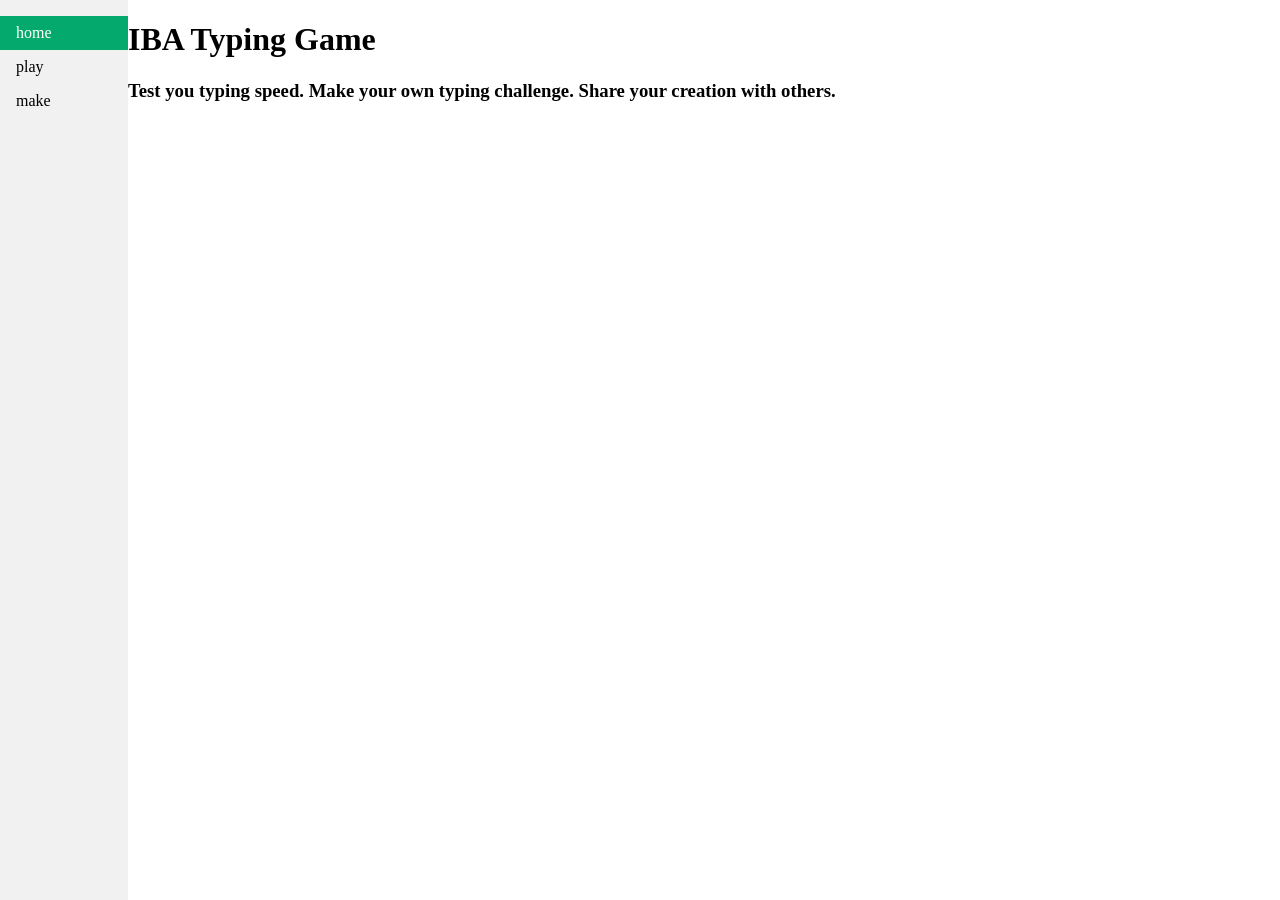
<file: index.html>
<!DOCTYPE html>
<html lang="en">

<head>
    <meta charset="UTF-8">
    <meta name="viewport" content="width=device-width, initial-scale=1.0">
    <title>Home</title>
    <link rel="stylesheet" href="./style/main.css">
</head>

<body>
    <div class="root">
        <div class="nav-bar">
            <ul>
                <li><a class="active" href="./index.html">home</a></li>
                <li><a href="./play.html">play</a></li>
                <li><a href="./make.html">make</a></li>
            </ul>
        </div>
        <div class="main">
            <h1>IBA Typing Game</h1>
            <h3>Test you typing speed. Make your own typing challenge. Share your creation with others. </h3>
        </div>
    </div>
</body>

</html>
</file>
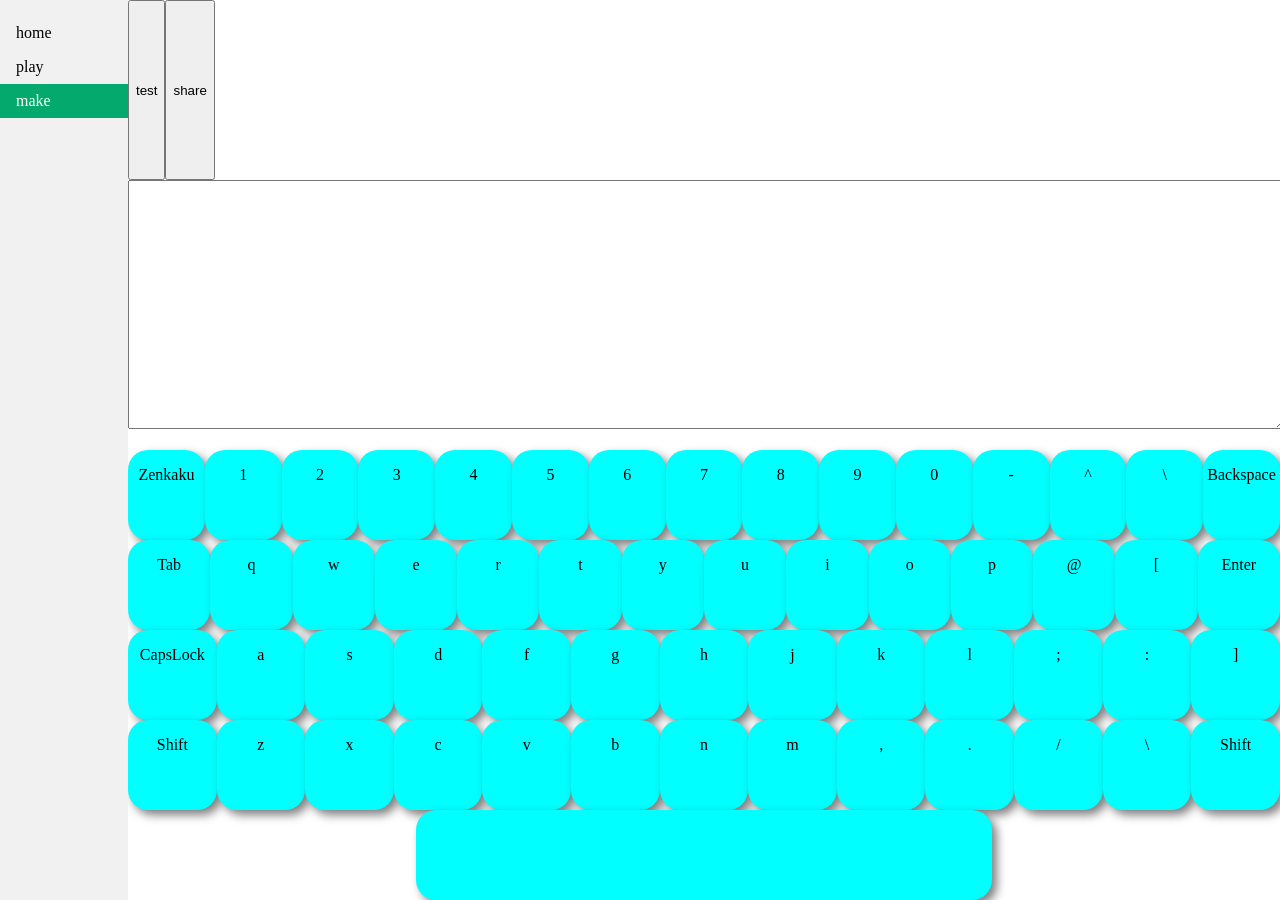
<file: make.html>
<!DOCTYPE html>
<html lang="en">

<head>
    <meta charset="UTF-8">
    <meta name="viewport" content="width=device-width, initial-scale=1.0">
    <title>Home</title>
    <link rel="stylesheet" href="./style/main.css">
</head>

<body>
    <div class="root">
        <div class="nav-bar">
            <ul>
                <li><a href="./index.html">home</a></li>
                <li><a href="./play.html">play</a></li>
                <li><a class="active" href="./make.html">make</a></li>
            </ul>
        </div>
        <div class="main">
            <div class="ui-screen">
                <button id="testBtn">test</button>
                <button id="openBtn">share</button>
            </div>
            <div class="type-screen">
                <textarea name="" id="textarea"></textarea>
            </div>
            <div class="key-board-screen">
                <div id="row1" class="row">

                </div>
                <div id="row2" class="row">

                </div>
                <div id="row3" class="row">

                </div>
                <div id="row4" class="row">

                </div>
                <div id="row5" class="row">

                </div>
            </div>
        </div>
    </div>
    </div>

    <div id="shareScreen" class="hide control-screen">
        <div class="control-inner">
            <h1>Share</h1>
            <div style="width: 90%;height: 40%;">
               <textarea name="" id="copyText"></textarea> 
            </div>
            <button id="copyBtn">Copy Link</button>
            <button id="closeBtn">Close</button>
        </div>
    </div>

    <script src="./js/script.js"></script>
    <script src="./js/make.js"></script>
</body>

</html>
</file>
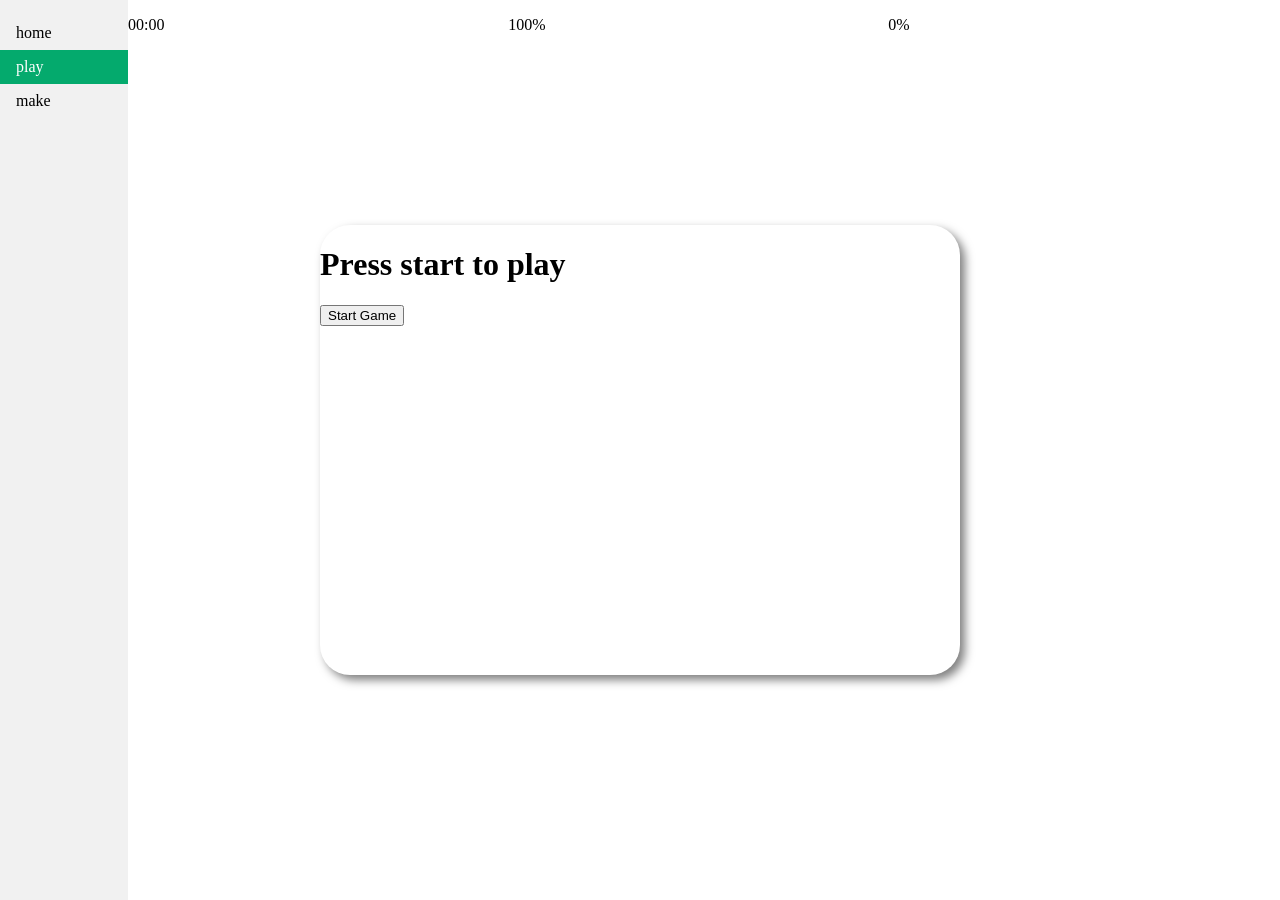
<file: play.html>
<!DOCTYPE html>
<html lang="en">

<head>
    <meta charset="UTF-8">
    <meta name="viewport" content="width=device-width, initial-scale=1.0">
    <title>Home</title>
    <link rel="stylesheet" href="./style/main.css">
</head>

<body>
    <div class="root">
        <div class="nav-bar">
            <ul>
                <li><a href="./index.html">home</a></li>
                <li><a class="active" href="./play.html">play</a></li>
                <li><a href="./make.html">make</a></li>
            </ul>
        </div>
        <div class="main">
            <div class="ui-screen">
                <div><p id="time">00:00</p></div>
                <div><p id="accuracy">100%</p></div>
                <div><p id="percent">0%</p></div>
            </div>
            <div class="type-screen"></div>
            <div class="key-board-screen">
                <div id="row1" class="row">

                </div>
                <div id="row2" class="row">

                </div>
                <div id="row3" class="row">

                </div>
                <div id="row4" class="row">

                </div>
                <div id="row5" class="row">

                </div>
            </div>
        </div>
    </div>
    </div>

    <div id="startScreen" class="control-screen">
        <div class="control-inner">
            <h1>Press start to play</h1>
            <button id="startBtn">Start Game</button>
        </div>
    </div>

    <div id="endScreen" class="hide control-screen">
        <div class="control-inner">
            <h1>Finish</h1>
            <button onclick="window.location.reload()">Reset</button>
        </div>
    </div>

    <script src="./js/script.js"></script>
    <script src="./js/game.js"></script>
</body>

</html>
</file>
<file: style/main.css>
@import url("./shared/type.css");


html, body, .root {
    margin: 0;
    width: 100%;
    height: 100%;
}


.root {
    display: flex;
    flex-direction: row;
}

.main {
    width: 90%;
    height: 100%;
}

.nav-bar {
    width: 10%;
    height: 100%;
    background-color: #f1f1f1;
    z-index: 5;
}

.nav-bar ul {
    list-style-type: none;
    padding: 0;
}

.nav-bar ul li {
    color: rgb(0, 0, 0);    
}

.nav-bar ul li a {
    padding: 8px 16px;
    display: block;
    text-decoration: none;
    color: black;
}

.nav-bar ul li:hover{
    background-color: #555555;
    color: white;
}

.nav-bar ul li a.active {
  background-color: #04AA6D;
  color: white;
}

.nav-bar ul li a:hover:not(.active) {
  background-color: #555555;
  color: white;
}

textarea {
    width: 100%;
    height: 90%;
}

.control-screen {
    top: 0;
    left: 0;
    display: flex;
    justify-content: center; 
    align-items: center; 
    height: 100%;
    width: 100%;
    position: fixed;
}

.control-inner {
    border-radius: 30px;
    width: 50%;
    height: 50%;
    background-color: white;
    box-shadow: 5px 5px 10px rgba(0, 0, 0, 0.5);
}

.hide {
    visibility: collapse;
}
</file>
